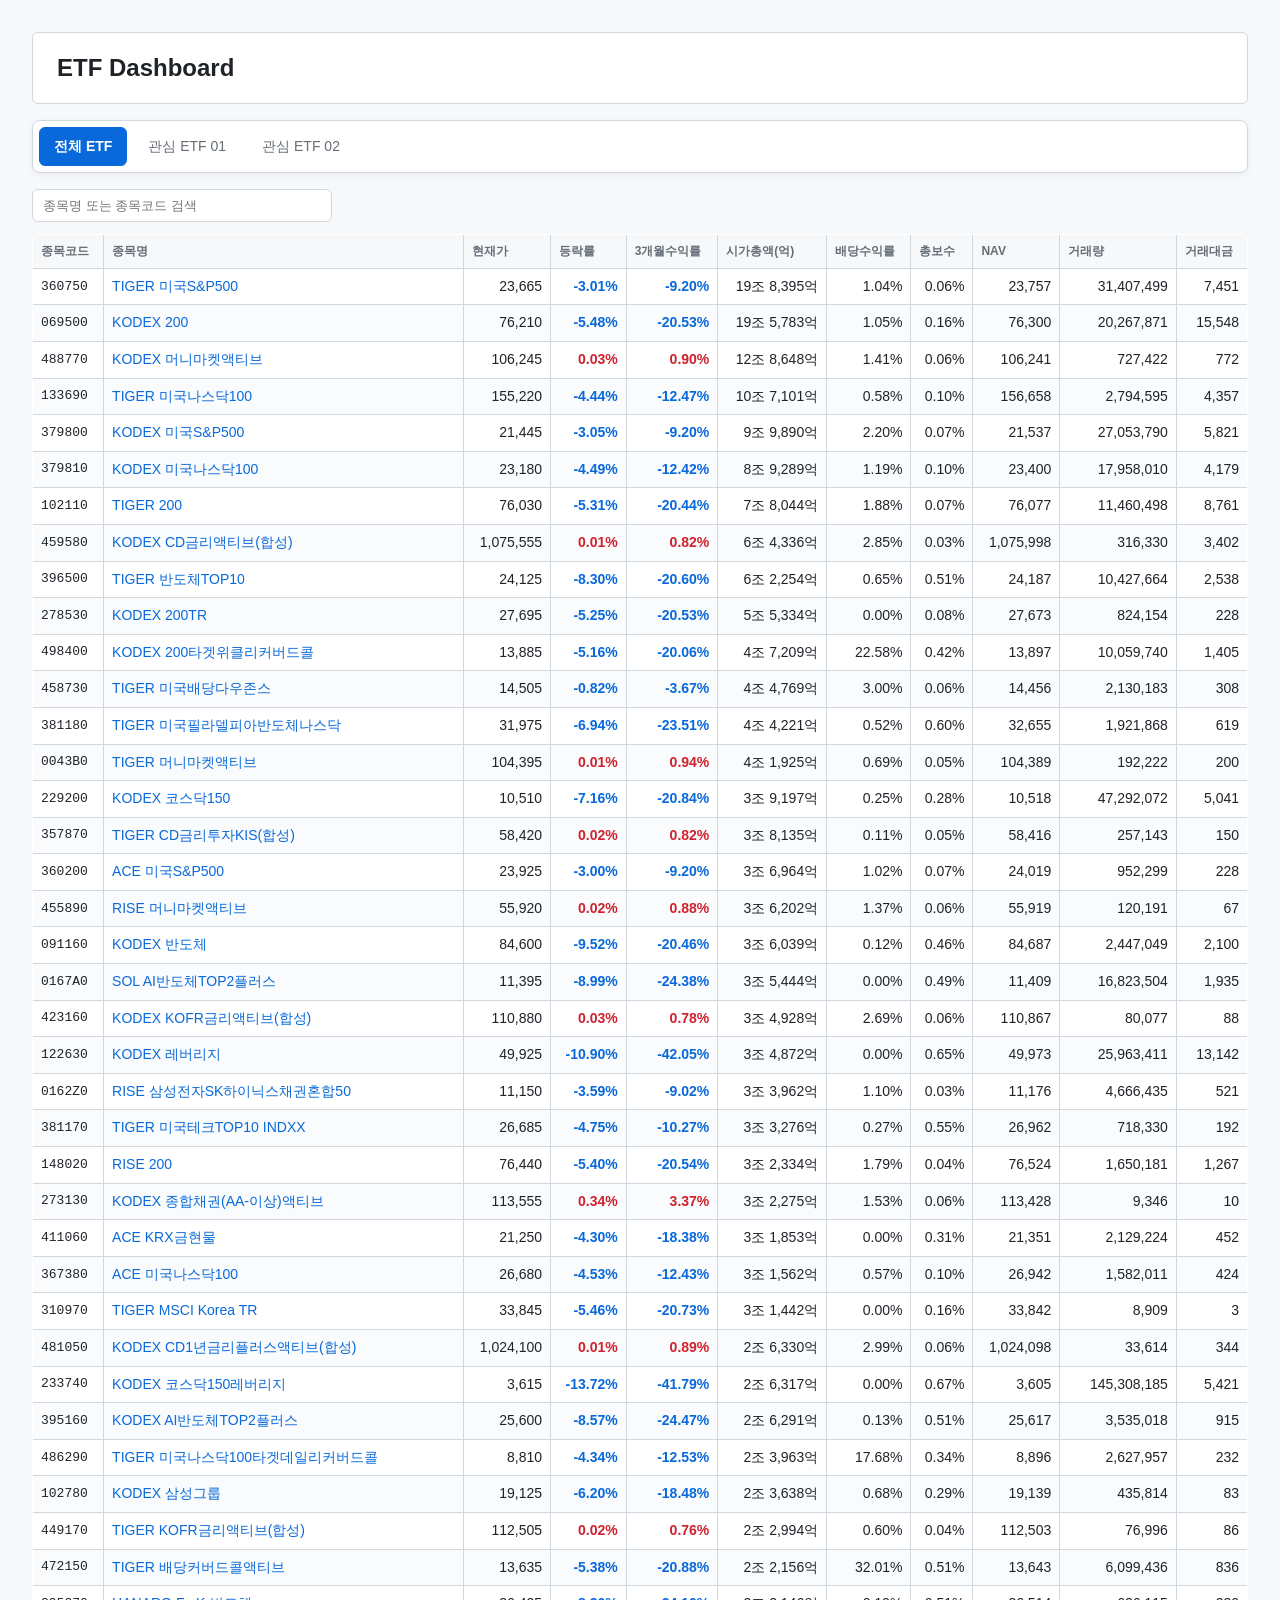
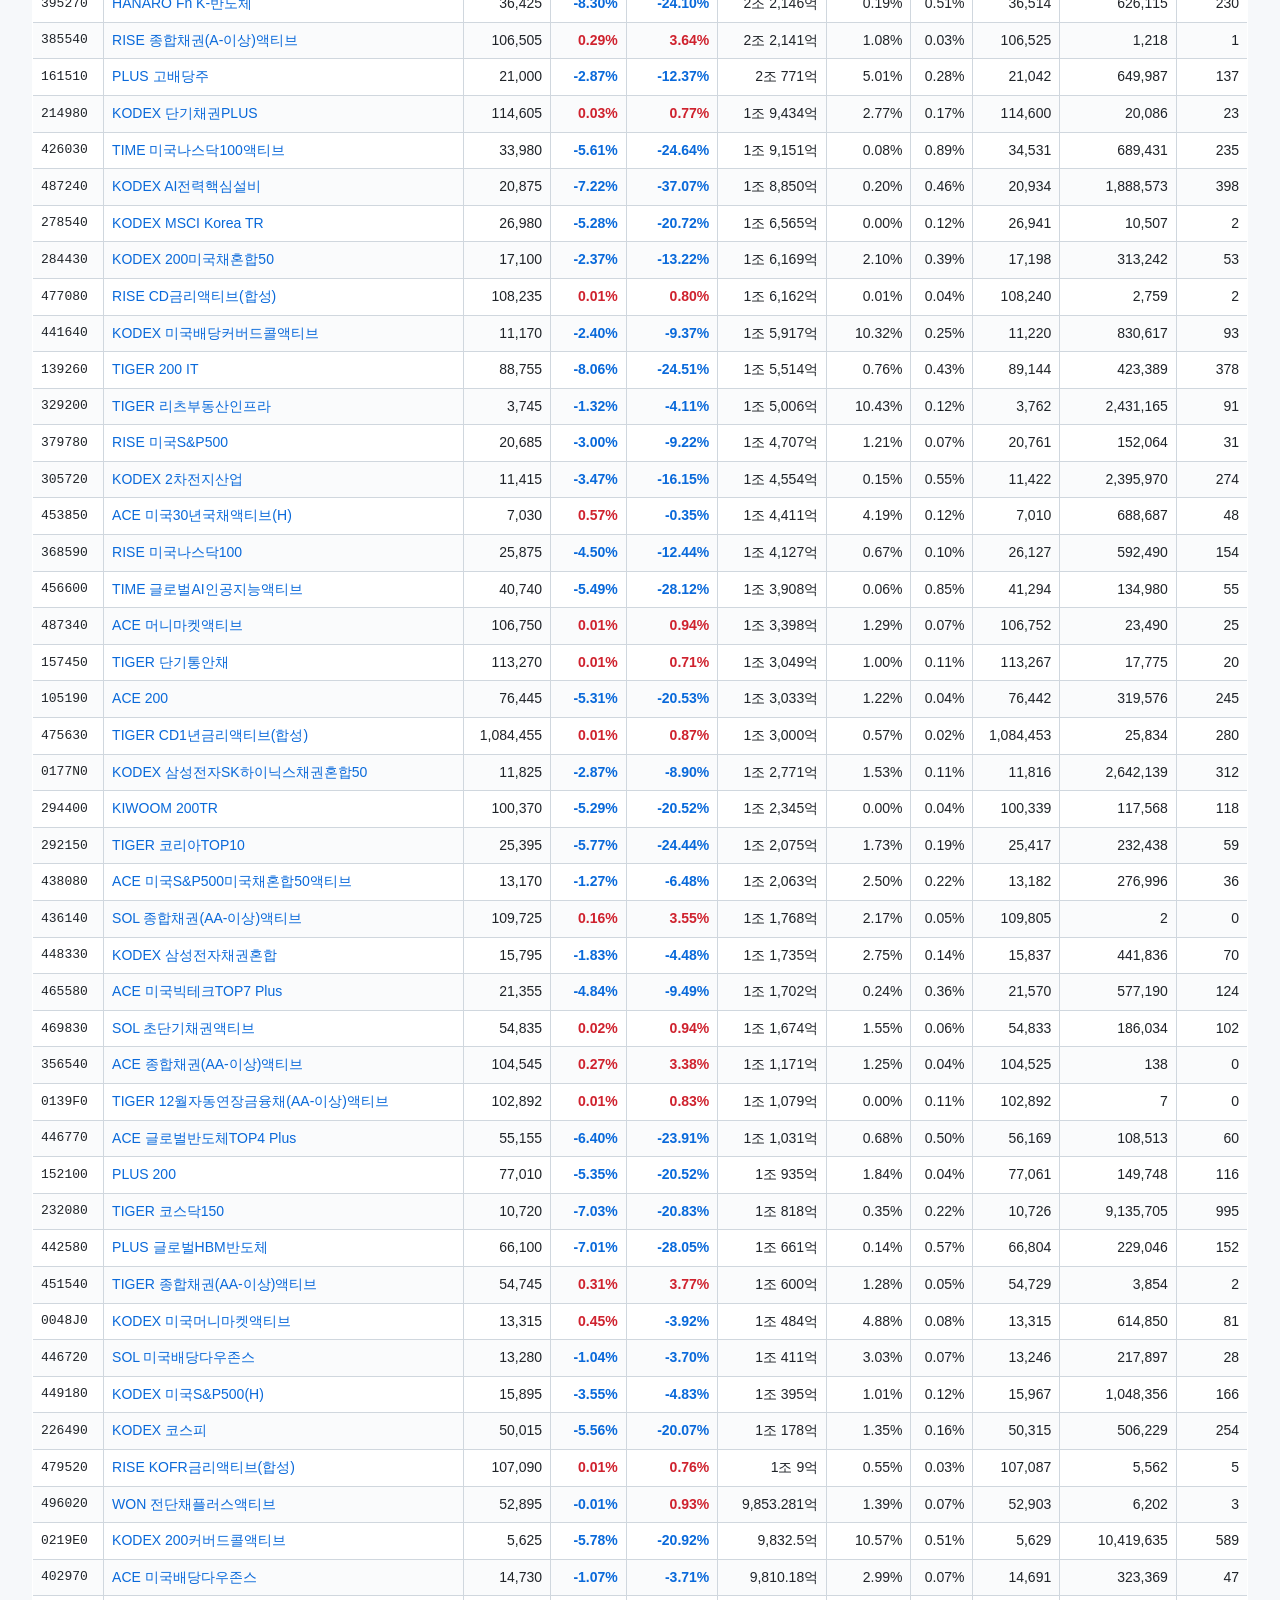
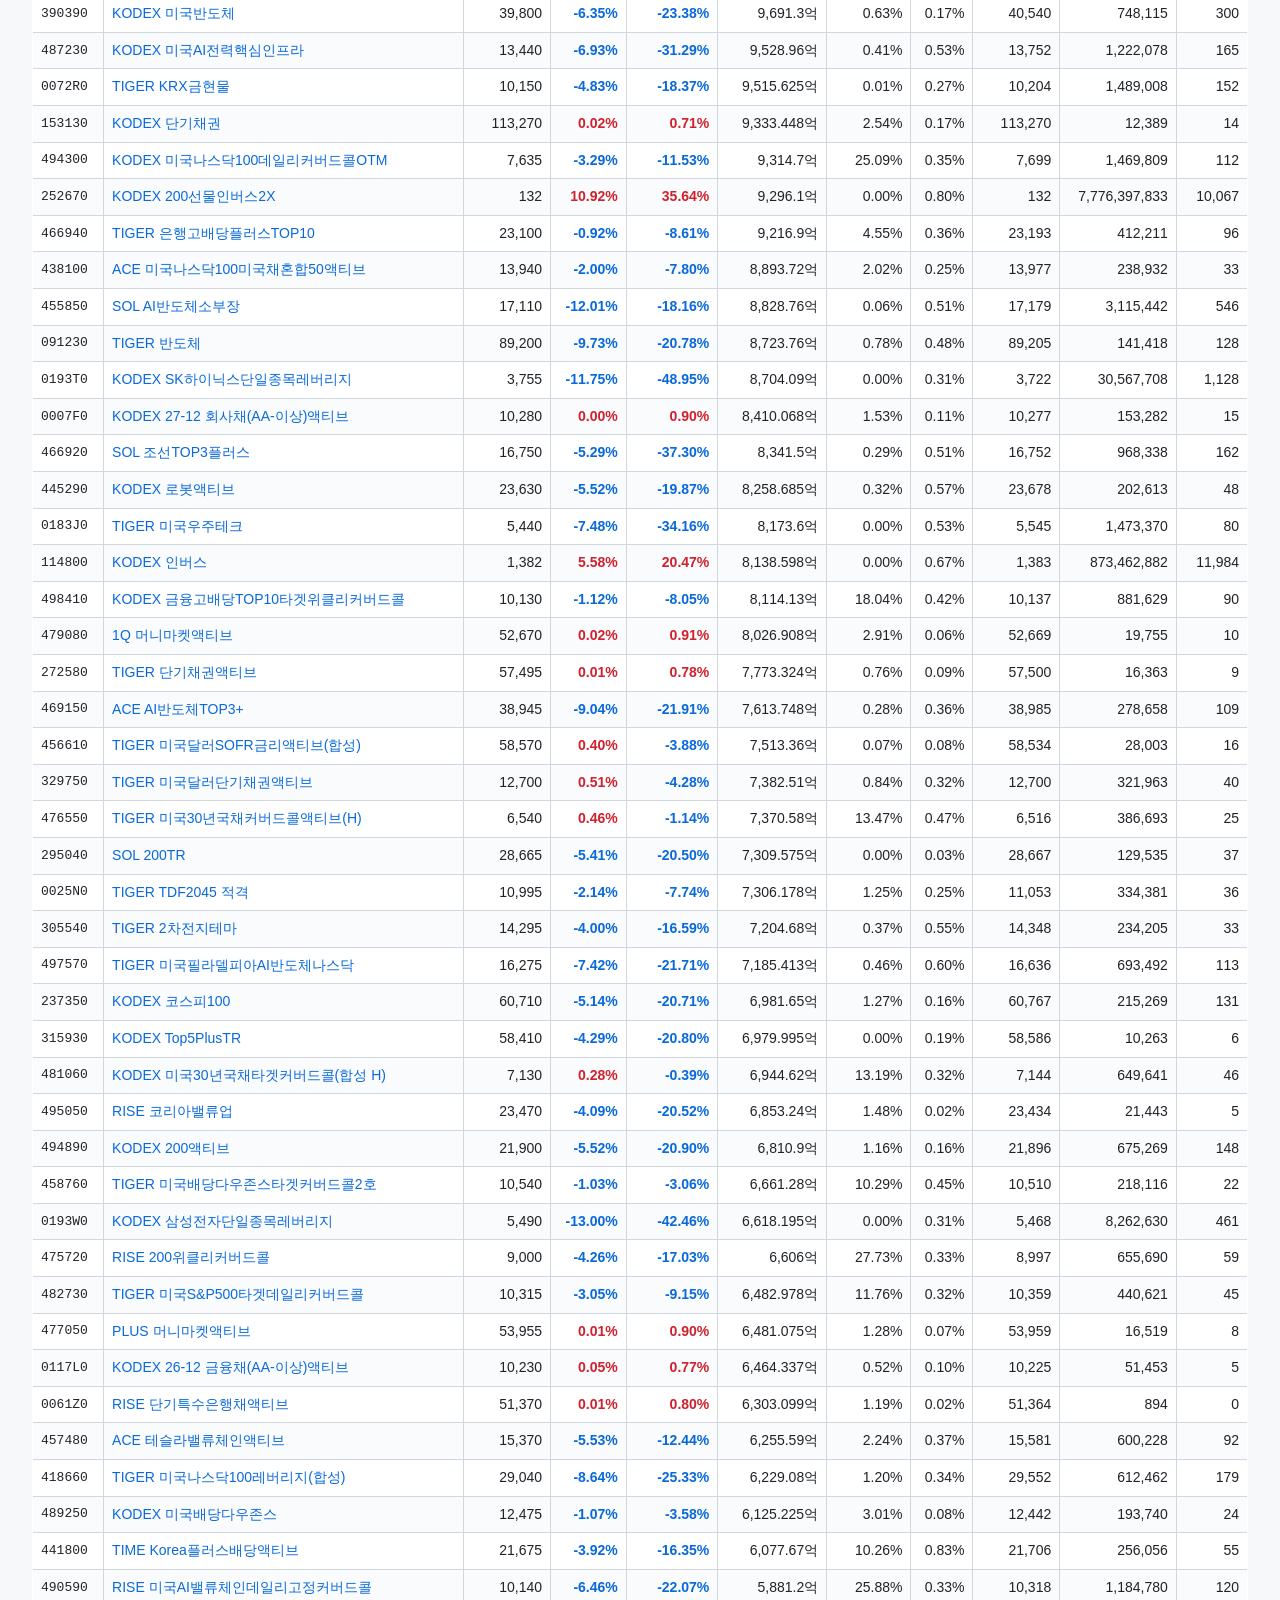
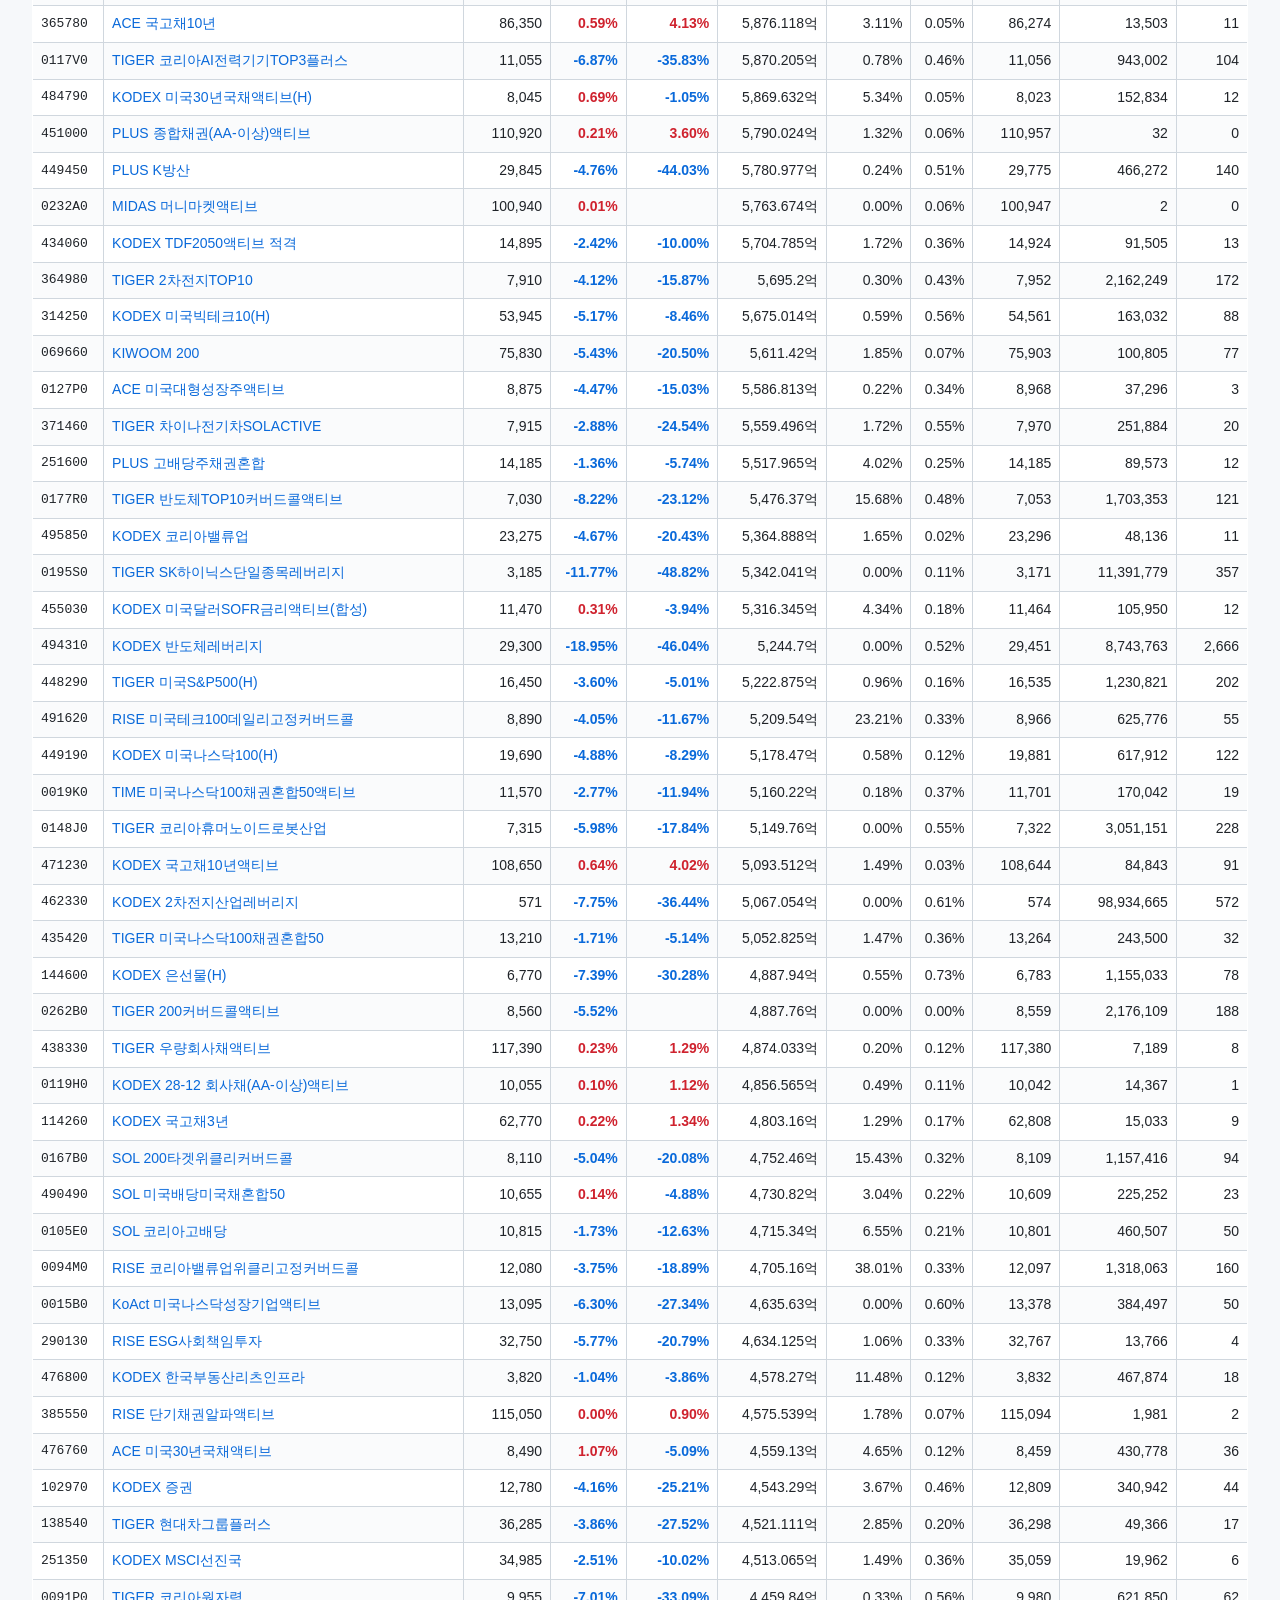
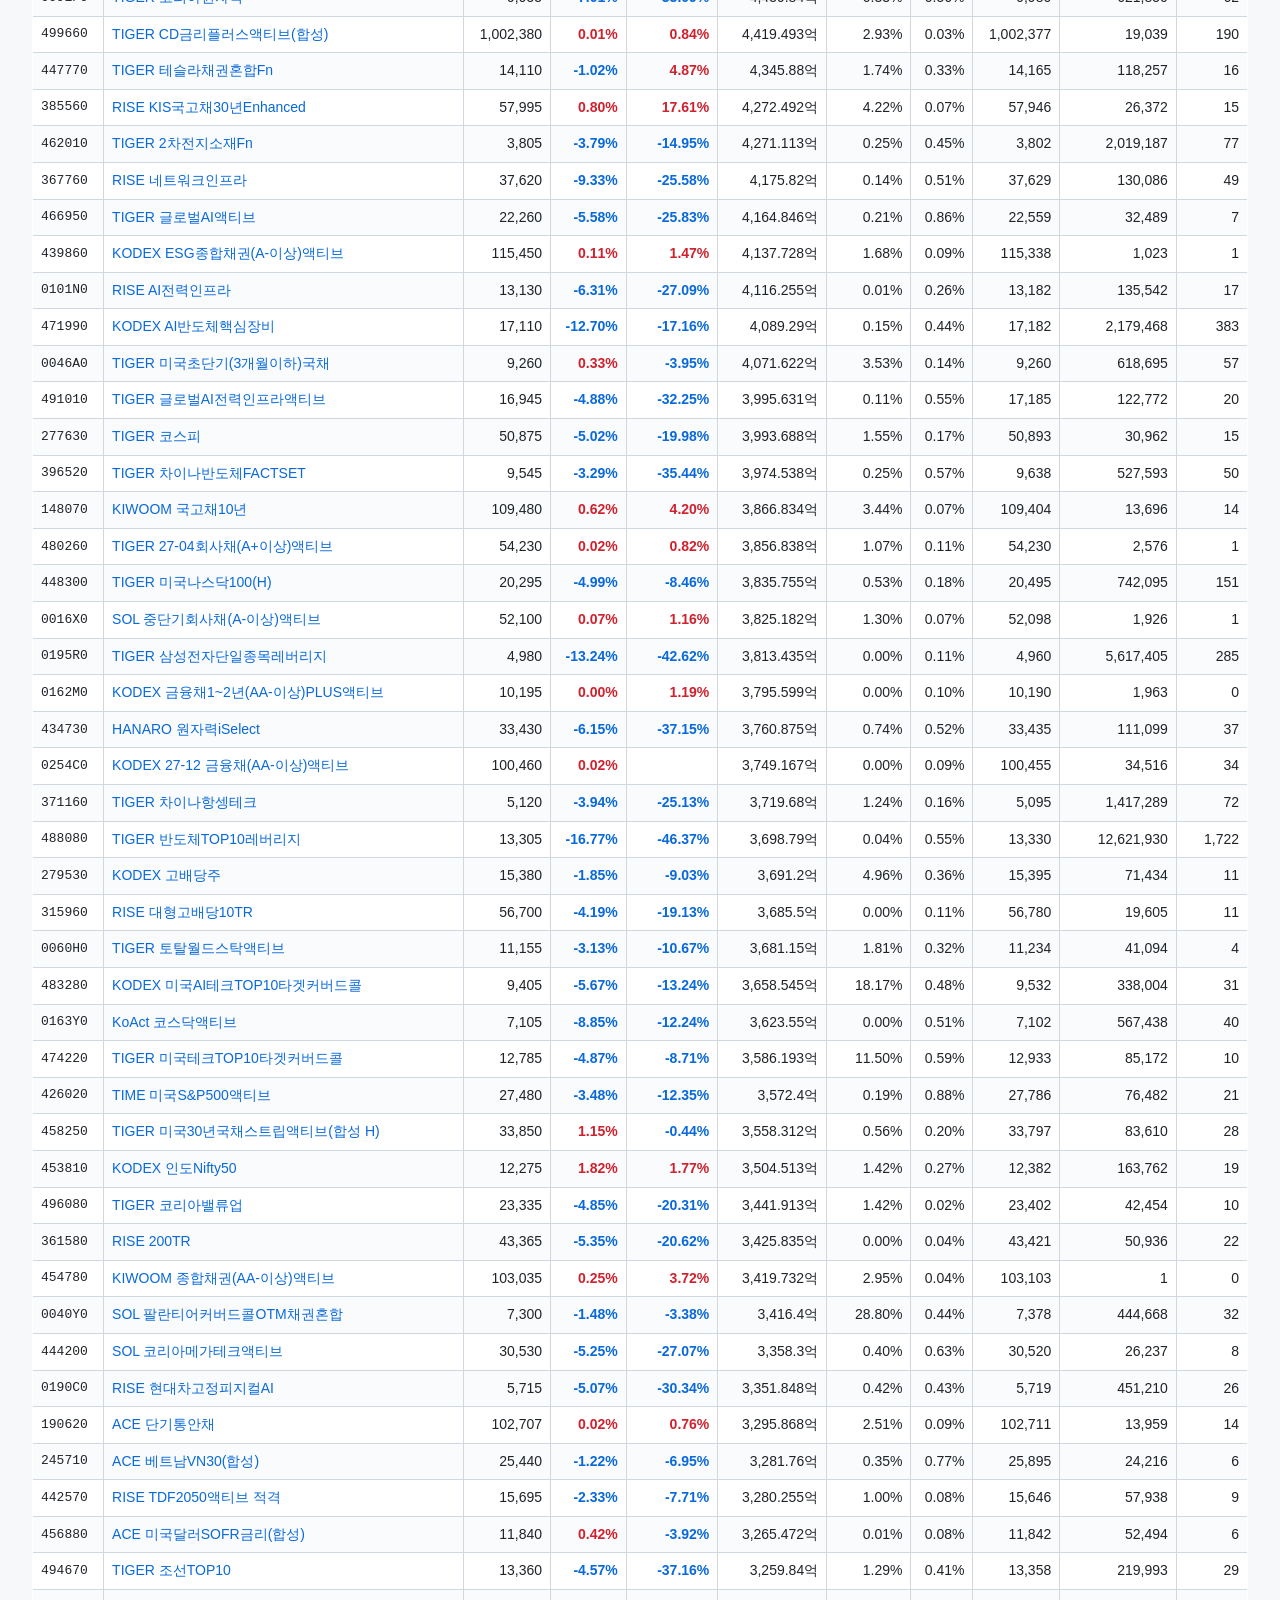
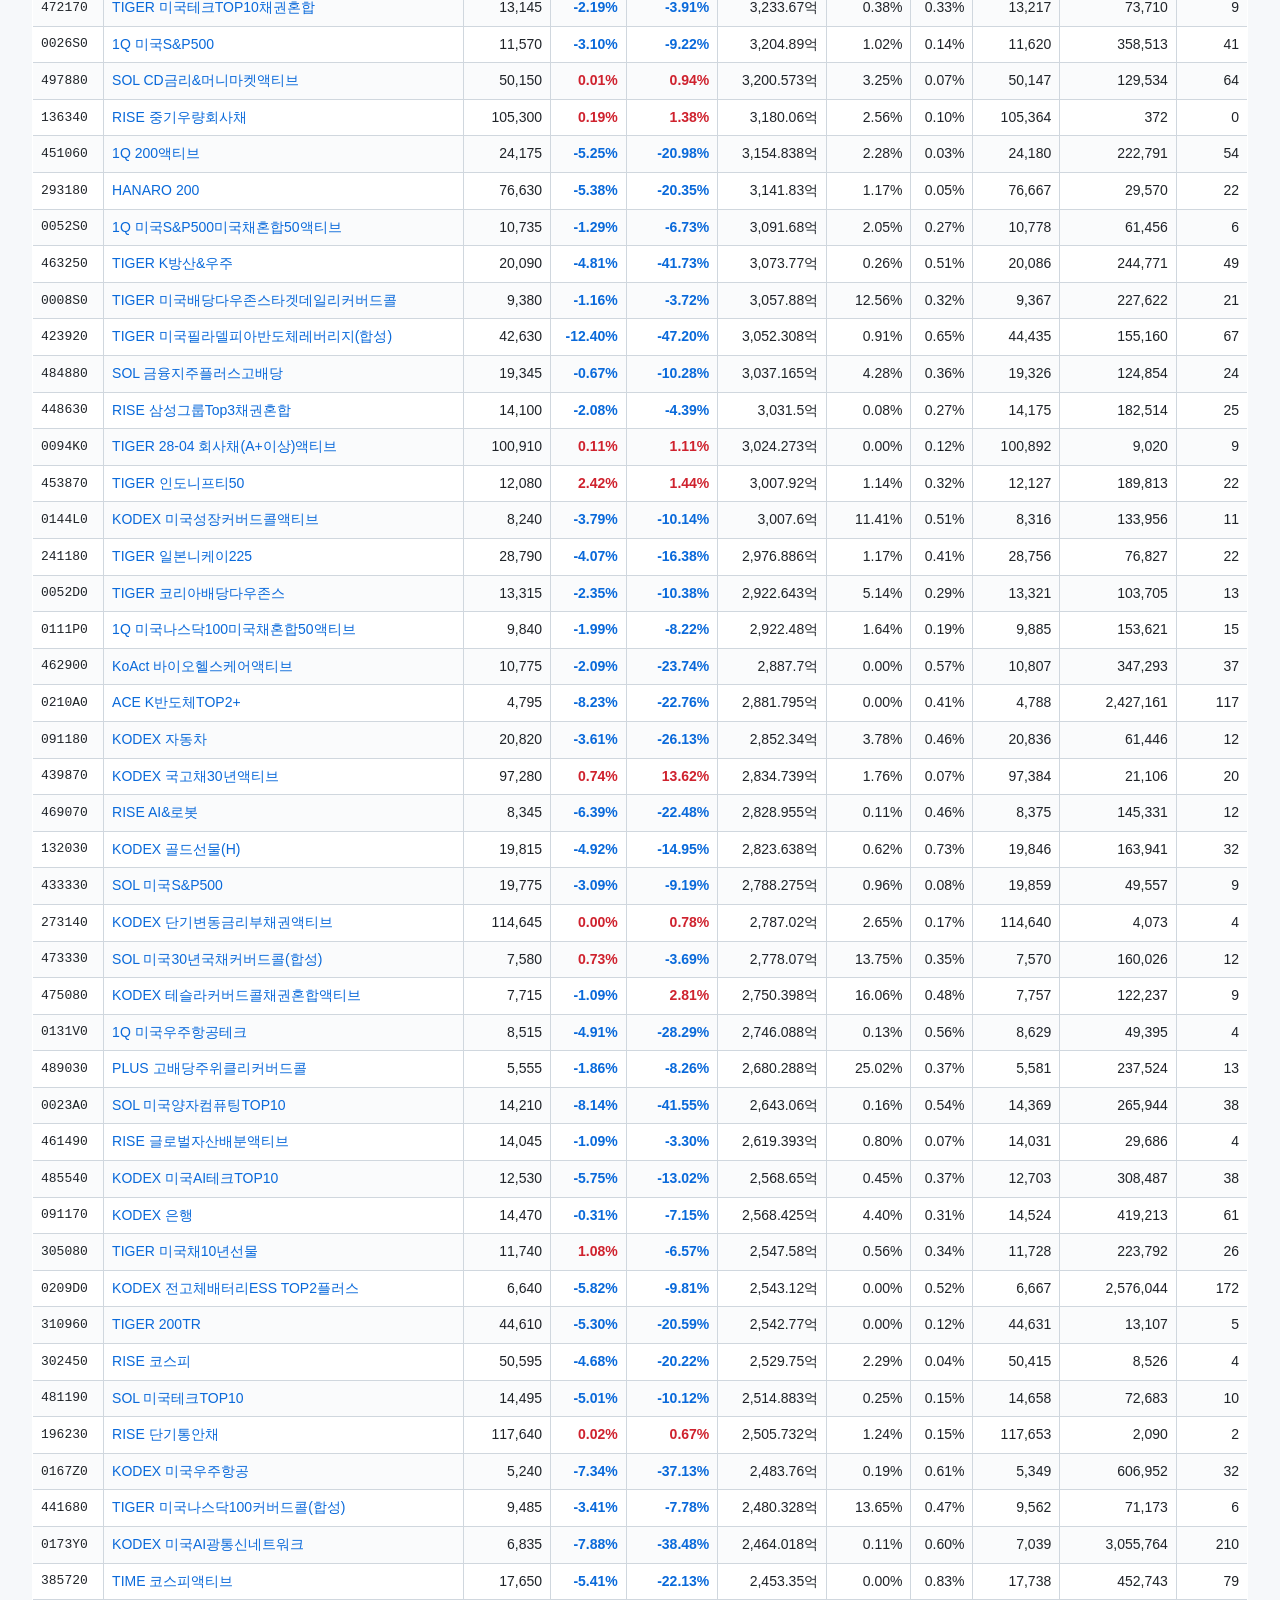
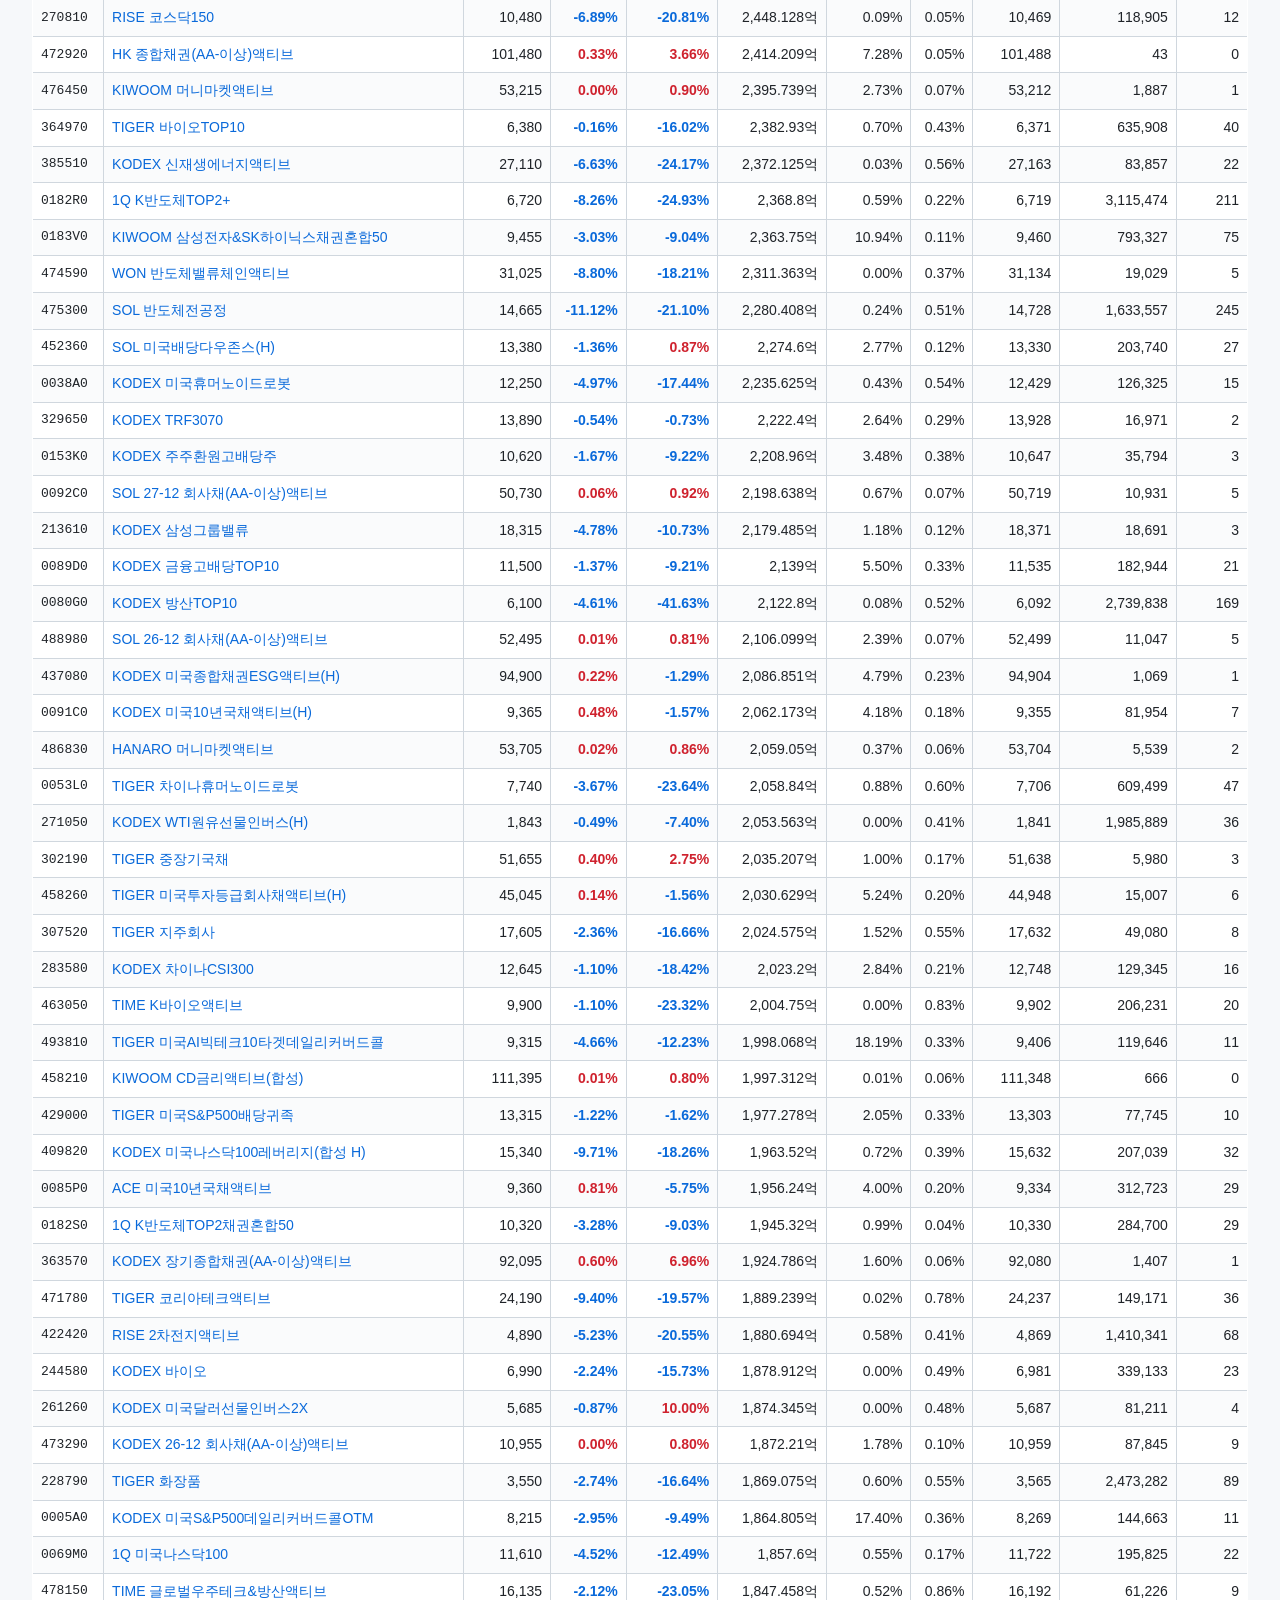
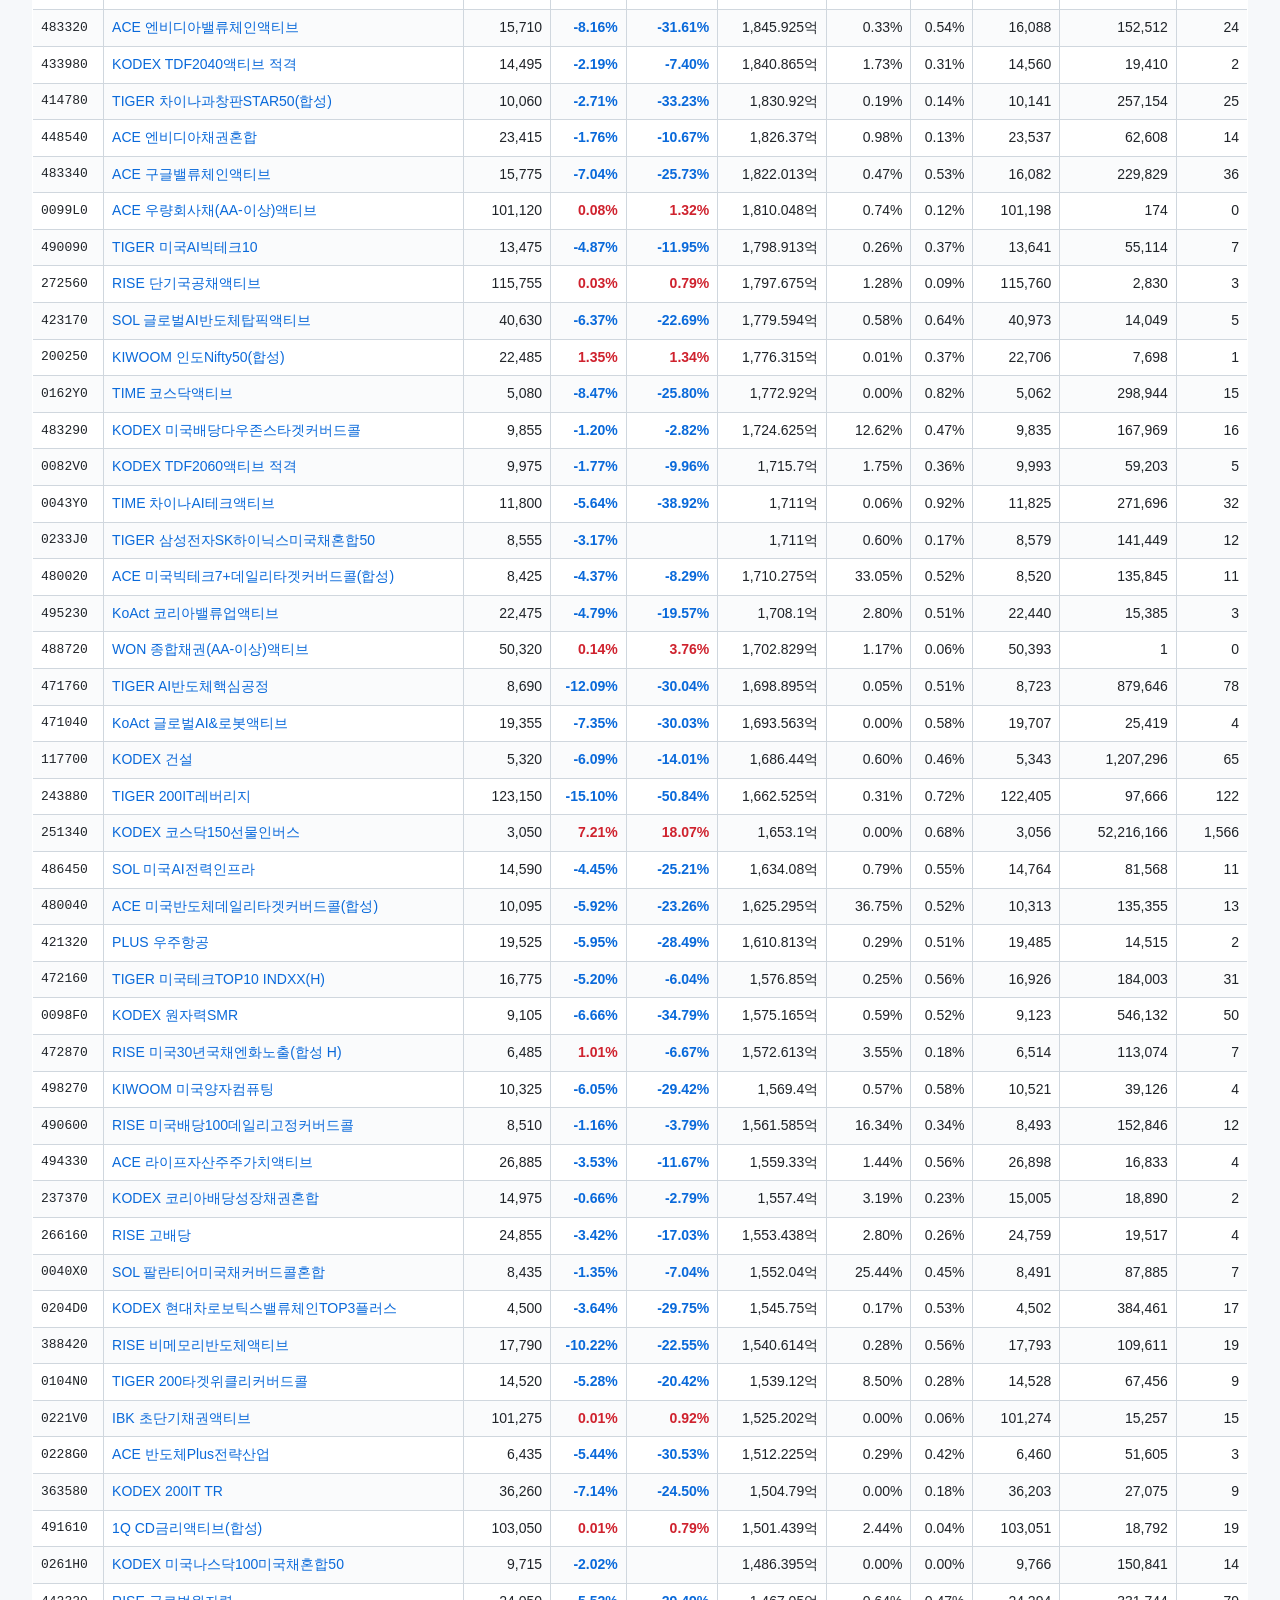
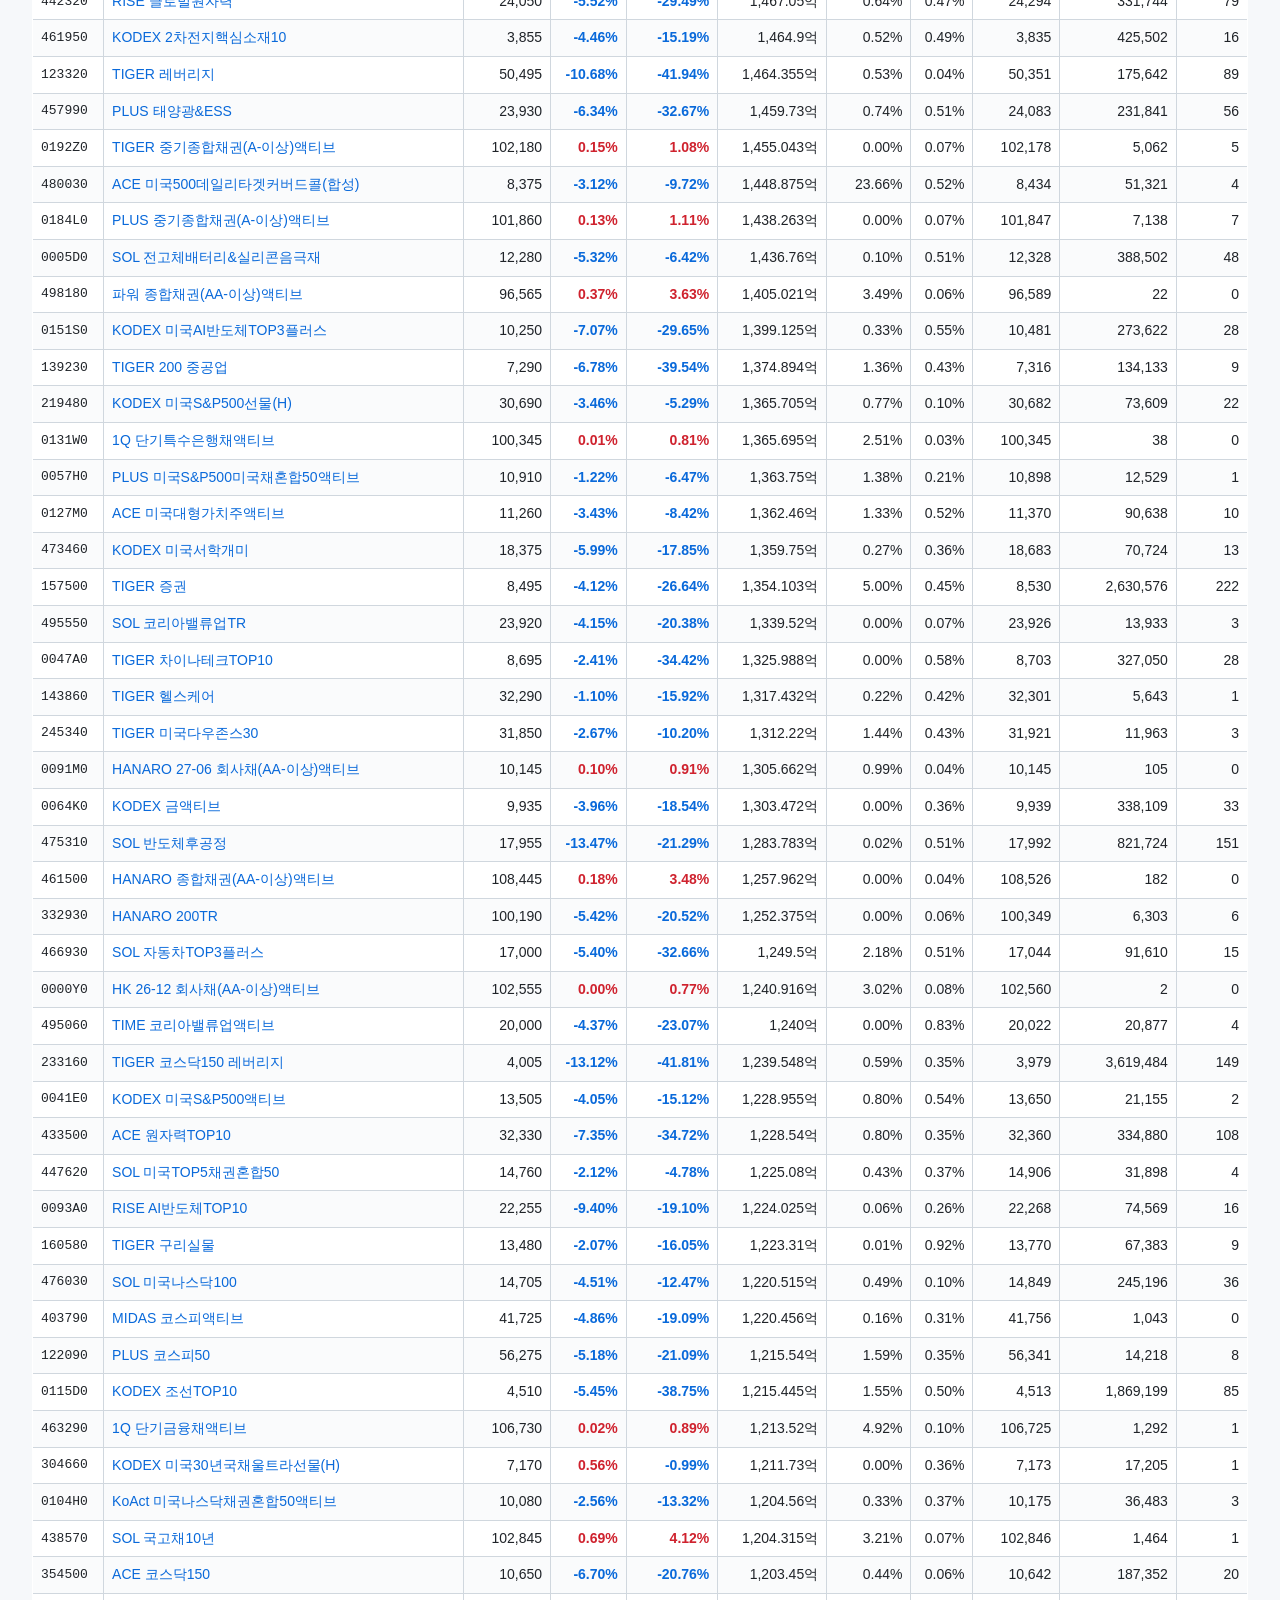
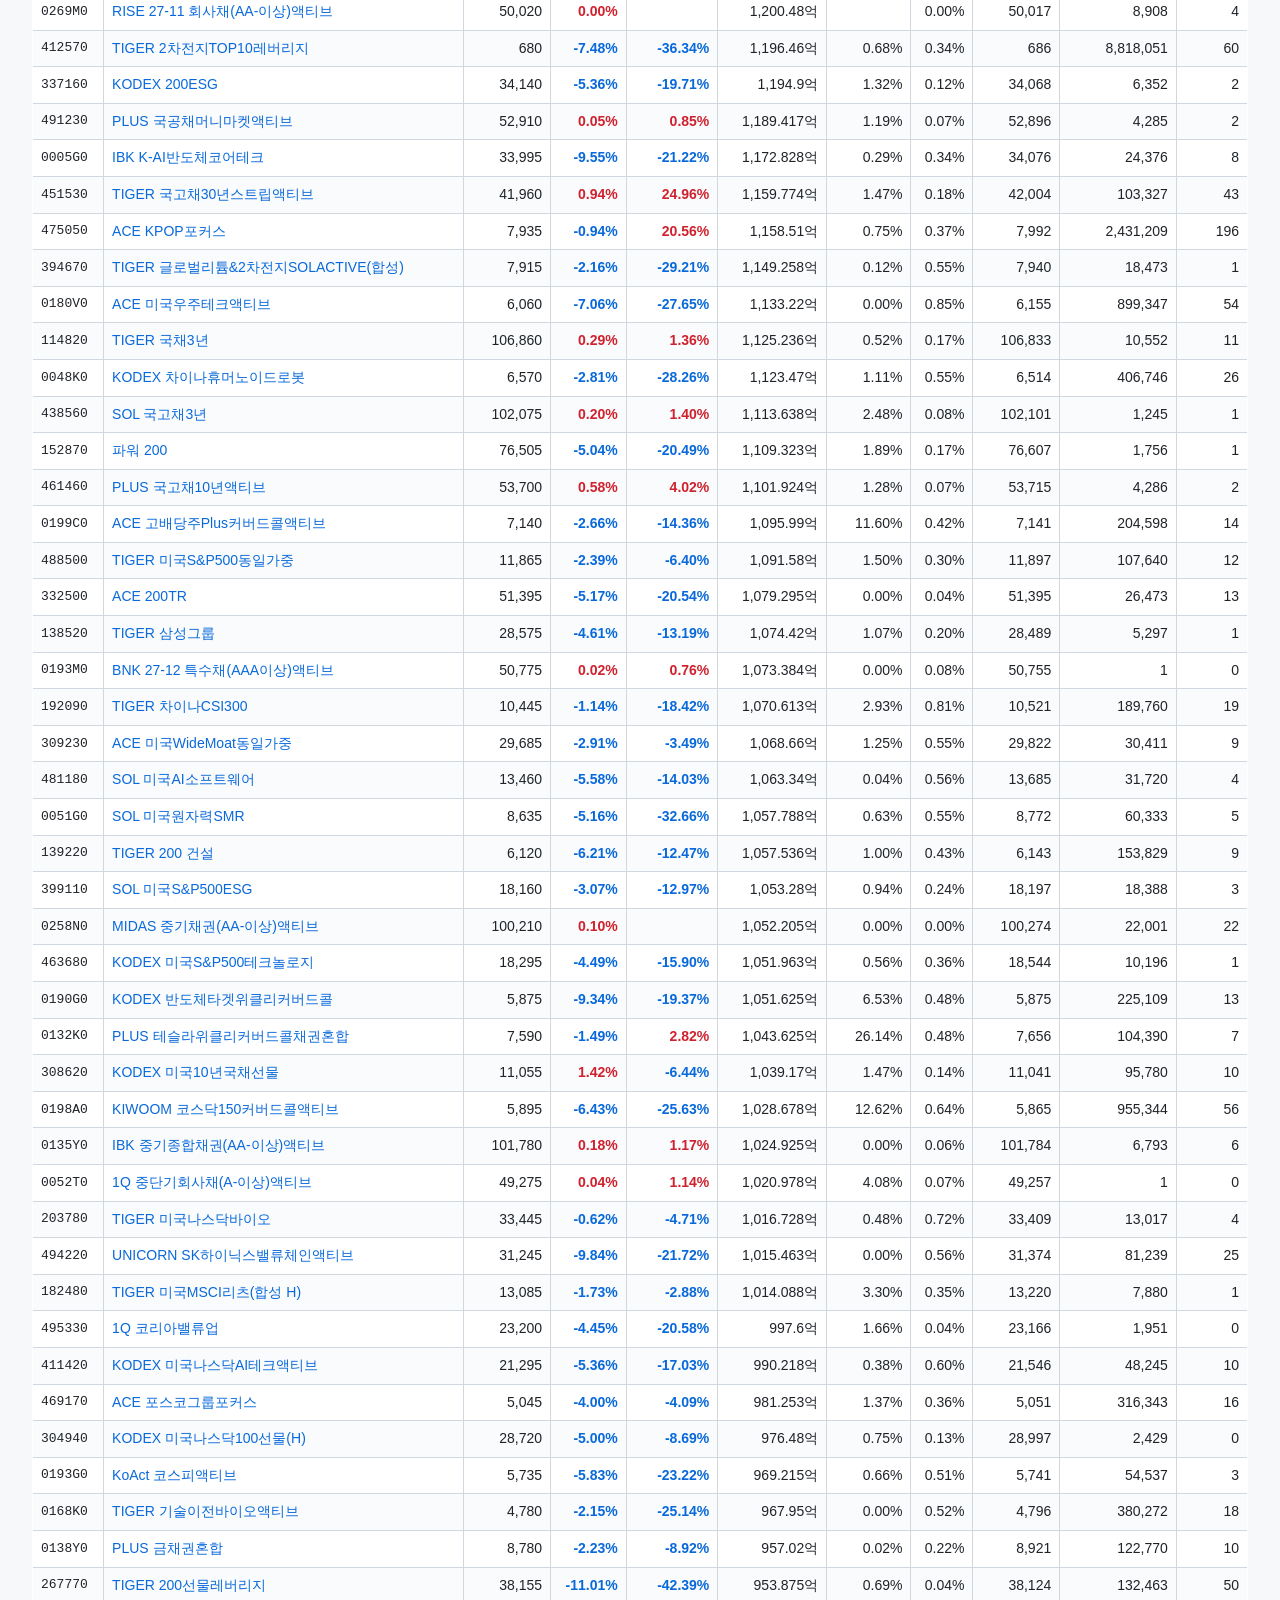
<file: index.html>
<!DOCTYPE html>
<html lang="ko">
<head>
  <meta charset="UTF-8">
  <meta name="viewport" content="width=device-width, initial-scale=1.0">
  <title>ETF Dashboard</title>
  <link rel="stylesheet" href="css/style.css">
</head>
<body>
  <h1>ETF Dashboard</h1>
  <nav id="nav"></nav>
  <main id="app"></main>

  <script src="js/app.js"></script>
</body>
</html>
</file>
<file: css/style.css>
/* =========================================
   ETF Dashboard - GitHub Style
   ========================================= */
/* =========================================
   기본
   ========================================= */
* {
    box-sizing: border-box;
}
html {
    font-size: 14px;
}
body {
    margin: 0;
    padding: 32px;
    background: #f6f8fa;
    color: #1f2328;
    font-family:
        -apple-system,
        BlinkMacSystemFont,
        "Segoe UI",
        Helvetica,
        Arial,
        sans-serif;
    line-height: 1.5;
}
/* =========================================
   전체 컨텐츠 폭
   ========================================= */
body > * {
    max-width: 1400px;
    margin-left: auto;
    margin-right: auto;
}
/* =========================================
   제목
   ========================================= */
h1 {
    margin: 0 0 16px 0;
    padding: 20px 24px;
    background: #ffffff;
    border: 1px solid #d0d7de;
    border-radius: 6px;
    color: #1f2328;
    font-size: 24px;
    font-weight: 600;
    line-height: 1.25;
}
/* =========================================
   Navigation
   ========================================= */
nav {
    display: flex;
    align-items: center;
    gap: 6px;
    margin-bottom: 16px;
    padding: 6px;
    background: #ffffff;
    border: 1px solid #d0d7de;
    border-radius: 8px;
    box-shadow: 0 2px 6px rgba(31, 35, 40, 0.06);
    overflow-x: auto;
    scrollbar-width: thin;
}
nav a {
    display: inline-block;
    padding: 8px 14px;
    border: 1px solid transparent;
    border-radius: 6px;
    color: #656d76;
    font-size: 14px;
    font-weight: 500;
    text-decoration: none;
    white-space: nowrap;
    transition: background-color 120ms ease, border-color 120ms ease, color 120ms ease;
}
nav a:hover {
    border-color: #d0d7de;
    background: #f6f8fa;
    color: #1f2328;
    text-decoration: none;
}
nav a.active {
    border-color: #0969da;
    background: #0969da;
    color: #ffffff;
    font-weight: 600;
}
/* =========================================
   Card
   ========================================= */
.card {
    margin-bottom: 16px;
    padding: 16px;
    background: #ffffff;
    border: 1px solid #d0d7de;
    border-radius: 6px;
}
/* =========================================
   Table
   ========================================= */
table {
    width: 100%;
    border-collapse: separate;
    border-spacing: 0;
    background: #ffffff;
    border: 1px solid #d0d7de;
    border-radius: 6px;
    overflow: hidden;
}
/* =========================================
   Table Header
   ========================================= */
thead {
    background: #f6f8fa;
}
th {
    padding: 10px 12px;
    background: #f6f8fa;
    border-bottom: 1px solid #d0d7de;
    color: #656d76;
    font-size: 12px;
    font-weight: 600;
    line-height: 1.4;
    white-space: nowrap;
    vertical-align: middle;
}
/* 첫 번째 컬럼 */
th:first-child {
    text-align: left;
}
/* 숫자 컬럼 헤더 */
th:nth-child(n+3) {
    text-align: right;
}
/* =========================================
   Table Body
   ========================================= */
td {
    padding: 10px 12px;
    border-bottom: 1px solid #d8dee4;
    color: #1f2328;
    font-size: 14px;
    line-height: 1.4;
    white-space: nowrap;
    vertical-align: middle;
}
tbody tr:last-child td {
    border-bottom: none;
}
tbody tr:hover {
    background: #f6f8fa;
}
/* =========================================
   종목코드
   ========================================= */
td.code {
    text-align: left;
    font-family:
        ui-monospace,
        SFMono-Regular,
        Menlo,
        Monaco,
        Consolas,
        "Liberation Mono",
        monospace;
    font-size: 13px;
    font-variant-numeric: tabular-nums;
}
/* =========================================
   종목명
   ========================================= */
td.name {
    text-align: left;
    min-width: 190px;
}
td.name a {
    color: #0969da;
    font-weight: 600;
    text-decoration: none;
}
td.name a:hover {
    color: #0550ae;
    text-decoration: underline;
}
/* =========================================
   숫자
   ========================================= */
td.number {
    text-align: right;
    font-variant-numeric: tabular-nums;
    font-feature-settings: "tnum";
    white-space: nowrap;
}
/* =========================================
   일반 문자
   ========================================= */
td.text {
    text-align: left;
}
/* =========================================
   숫자 정렬 및 폭
   ========================================= */
td.number,
td.code {
    font-variant-numeric: tabular-nums;
}
/* =========================================
   링크
   ========================================= */
a {
    color: #0969da;
    text-decoration: none;
}
a:hover {
    text-decoration: underline;
}

.toolbar {
    margin-bottom: 12px;
    display: flex;
    flex-wrap: wrap;
    gap: 8px;
    align-items: center;
}

.toolbar input[type="text"] {
    padding: 8px 10px;
    width: 300px;
    border: 1px solid #d0d7de;
    border-radius: 6px;
    background: #fff;
}

.toolbar button,
.pagination button {
    padding: 8px 12px;
    border: 1px solid #d0d7de;
    border-radius: 6px;
    background: #fff;
    color: #1f2328;
    cursor: pointer;
}

#stats {
    margin: 10px 0;
    font-weight: 600;
}

#tableArea table {
    width: 100%;
    border-collapse: collapse;
}

#tableArea th,
#tableArea td {
    border: 1px solid #d0d7de;
    padding: 8px;
    text-align: left;
}

#tableArea td.number {
    text-align: right;
}

#tableArea th {
    background: #f6f8fa;
    cursor: pointer;
    white-space: nowrap;
}

#tableArea tr:nth-child(even) {
    background: #fafbfc;
}

#tableArea tr:hover {
    background: #eef5ff;
}

.num {
    text-align: right;
    font-variant-numeric: tabular-nums;
}

.up {
    color: #cf222e;
    font-weight: 700;
}

.down {
    color: #0969da;
    font-weight: 700;
}

.pagination {
    margin-top: 16px;
    display: flex;
    align-items: center;
    gap: 8px;
}

.star {
    cursor: pointer;
    font-size: 18px;
}

#popup {
    display: none;
    position: fixed;
    left: 50%;
    top: 50%;
    transform: translate(-50%, -50%);
    width: min(500px, calc(100vw - 32px));
    background: white;
    border: 1px solid #d0d7de;
    border-radius: 8px;
    padding: 20px;
    box-shadow: 0 20px 40px rgba(31, 35, 40, 0.2);
    z-index: 9999;
}

#popupClose {
    float: right;
    cursor: pointer;
    font-size: 18px;
}

#popup h3 {
    margin-top: 0;
}

/* =========================================
   GitHub Style Button
   ========================================= */
.button {
    display: inline-block;
    padding: 5px 16px;
    background: #f6f8fa;
    border: 1px solid #d0d7de;
    border-radius: 6px;
    color: #1f2328;
    font-size: 14px;
    font-weight: 500;
    line-height: 20px;
    text-decoration: none;
    cursor: pointer;
    box-shadow:
        0 1px 0 rgba(31, 35, 40, 0.04),
        inset 0 1px 0 rgba(255, 255, 255, 0.25);
}
.button:hover {
    background: #f3f4f6;
    text-decoration: none;
}
.button:active {
    background: #ebecf0;
    box-shadow:
        inset 0 1px 0 rgba(31, 35, 40, 0.1);
}
/* =========================================
   Empty / Error
   ========================================= */
.empty {
    padding: 32px;
    background: #ffffff;
    border: 1px solid #d0d7de;
    border-radius: 6px;
    color: #656d76;
    text-align: center;
}
/* =========================================
   모바일
   ========================================= */
@media (max-width: 768px) {
    body {
        padding: 12px;
        font-size: 13px;
    }
    h1 {
        padding: 16px;
        font-size: 20px;
    }
    nav {
        margin-bottom: 12px;
        padding: 6px;
    }
    nav a {
        padding: 6px 10px;
        font-size: 13px;
    }
    /* 테이블은 화면보다 넓어질 수 있으므로
       가로 스크롤 */
    table {
        display: block;
        width: 100%;
        overflow-x: auto;
        -webkit-overflow-scrolling: touch;
    }
    th,
    td {
        padding: 8px 10px;
        font-size: 13px;
    }
    td.name {
        min-width: 170px;
    }
}
/* =========================================
   작은 모바일
   ========================================= */
@media (max-width: 480px) {
    body {
        padding: 8px;
    }
    h1 {
        margin-bottom: 10px;
        padding: 12px 14px;
        font-size: 18px;
    }
    nav {
        margin-bottom: 10px;
    }
    th,
    td {
        padding: 7px 9px;
    }
}
</file>
